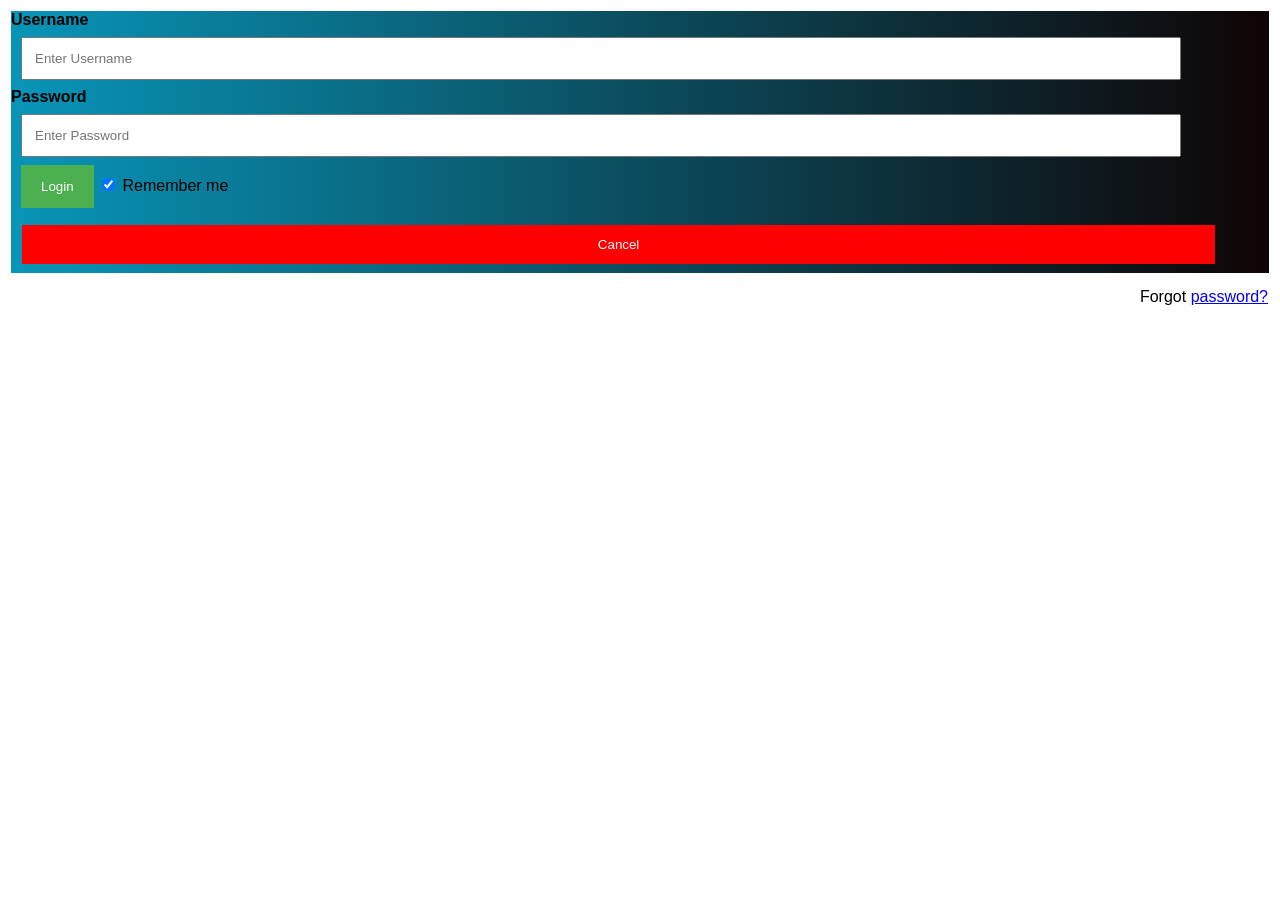
<file: another login/loginn.html>
<!DOCTYPE html>
<html lang="en">
<head>
    <meta charset="UTF-8">
    <meta http-equiv="X-UA-Compatible" content="IE=edge">
    <meta name="viewport" content="width=device-width, initial-scale=1.0">
    <title>Document</title>
</head>
<link rel="stylesheet" href="loggin.css">
<body>

      <form action="">
  <div class="container">
    <label for="uname"><b>Username</b></label>
    <input type="text" placeholder="Enter Username" name="uname" required>

    <label for="psw"><b>Password</b></label>
    <input type="password" placeholder="Enter Password" name="psw" required>
        
    <button type="submit">Login</button>
    <label>
      <input type="checkbox" checked="checked" name="remember"> Remember me
    </label>
  </div>

  <div class="containerr">
    <button type="button" class="cancelbtn">Cancel</button>
    <span class="psw">Forgot <a href="#">password?</a></span>
  </div>
</form>
</body>
</html>
</file>
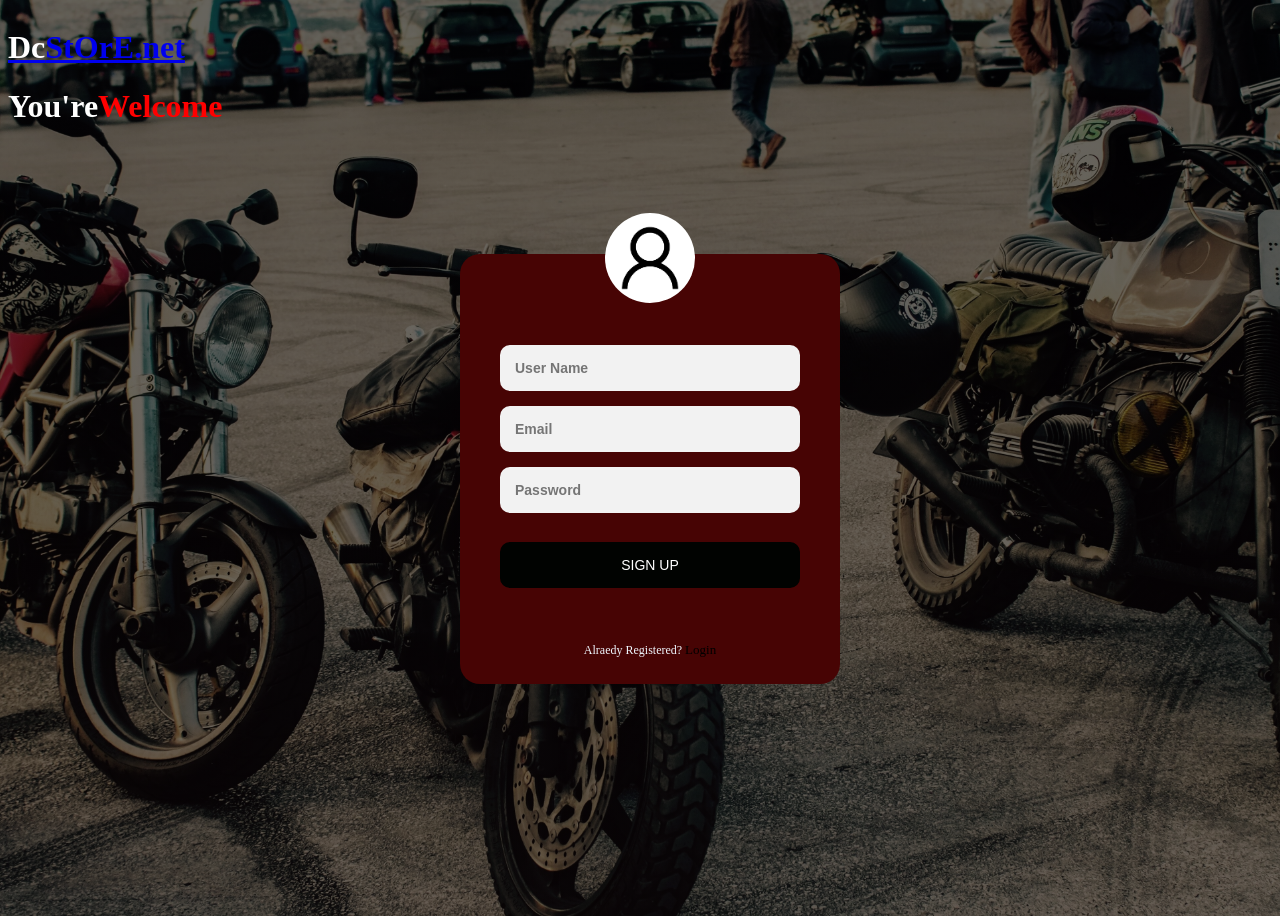
<file: ecomerse.html/signup.html/signup.html>
<!DOCTYPE html>
<html lang="en">
<head>
    <meta charset="UTF-8">

    <title>Document</title>
    <link rel="stylesheet" href="../signup.css/signup.css">
</head>
<body>
    <div class="logo">
        <h1 class="logo-text"><a href="/e.html"><span>Dc</span>StOrE.net</a></h1>
        <h1 class="welcome-text"><span>You're</span>Welcome</h1>

    </div>
    
     <div class="login-page">
        <div class="form">

        
            <form class="login-form">
                <h3><img src="../images/user.png" alt=""></h3>
                <input type="username" placeholder="User Name"/>
                <input type="email" placeholder="Email"/>
                <input type="password" placeholder="Password"/>
                <button type="login">Sign Up</button>
                <p class="message">Alraedy Registered? <a href="../login.html/login.html">Login</a></p>
            </form> 
        </div>
    </div>
    
</body>
</html>
</file>
<file: another login/loggin.css>
body {font-family: Arial, Helvetica, sans-serif;
}
form {border: 3px solid #ffffff;
    background: linear-gradient(to right,#0895b8,#0f0404);
}
input[type=text], input[type=password] {
    width: 90%;
    padding: 12px 12px;
    margin: 8px 10px;
}

button {
    background-color: #4CAF50;
    color: white;
    padding: 14px 20px;
    margin: 0 0 8px 10px;
    border: none;
    cursor: pointer;
}

button:hover {
    opacity: 0.8;
}

.containerr .cancelbtn {
    width: 95%;
    padding: 12px 12px;
    margin: 8px 10px;
    background: red;
}

.containerr {
    padding: 1px;
}

span.psw {
    float: right;
    padding-top: 16px;
}

/* Change styles for span and cancel button on extra small screens */
@media screen and (max-width: 900px) {
    span.psw {
       display: block;
       float: none;
    }
    .cancelbtn {
       width: 100%;
    }
}
</file>
<file: ecomerse.html/signup.css/signup.css>
body{
    background-image: linear-gradient(rgba(0,0,0,0.6),rgba(12, 5, 5, 0.6)),url(../images/slider3.jpg);
    height: 100vh;
    background-size: cover;
    background-position: center;
}
.logo{
    float: left;
}
.logo h1{
    color: red;
}
.logo h1 span{
    color: white;
}
.welcome-text{
    display: flex;
    justify-content: center;
}
.login-page{
    width: 360px;
    padding: 10% 0 0;
    margin: auto;
}
.form{
    position: relative;
    z-index: 1;
    background: rgb(71, 4, 4);
    max-width: 300px;
    margin: 10 auto 100px;
    padding: 40px;
    text-align: center;
    height: 350px;
    top: 120px;
    border-radius: 20px;
    width: 300px;
    display: flex;
    justify-content: center;
    align-items: center;
}
.form input{
    font-family: "Roboto", sans-serif;
    outline: 1;
    background: #f2f2f2;
    width: 100%;
    border: 0;
    margin: 0 0 15px;
    padding: 15px;
    box-sizing: border-box;
    font-size: 14px;
    top: -4em;
    position: relative;
    max-width: 300%;
    border-radius: 10px;
    font-weight: bolder;
}
.login-form h3 img{
   width: 90px;
   position: relative;
   top: -4em;
   border-radius: 50px;
}

.form button{
    font-family: "Roboto", sans-serif;
    text-transform: uppercase;
    outline: 0;
    background: #010301;
    width: 100%;
    border: 0;
    padding: 15px;
    color: #ffffff;
    font-size: 14px;
    cursor: pointer;
    position: relative;
    top: -3em;
    border-radius: 10px;
}
.form button:hover,.form button:active{
    background: #ec1616;
}

.form .message{
    margin: 5px 0 25;
    color: aliceblue;
    font-size: 12px;
}

.form .message a{
    color: #000000;
    text-decoration: none;
    font-size: 13px;
}
.form .register-form{
    display: none;
}

/* ----for small device----- */
@media only screen and (max-width:900px){
    .form{
        margin: 50px 50px;
        width: 60%;
        height: 300px;
    }
    .form input{
        height: 40px;
    }
    .form .login button{
    height: 10px;
    padding-bottom: 20px;
    padding-top: 8px;
    }
    .login-form h3 img{
        top: -3em;
    }
    }
</file>
